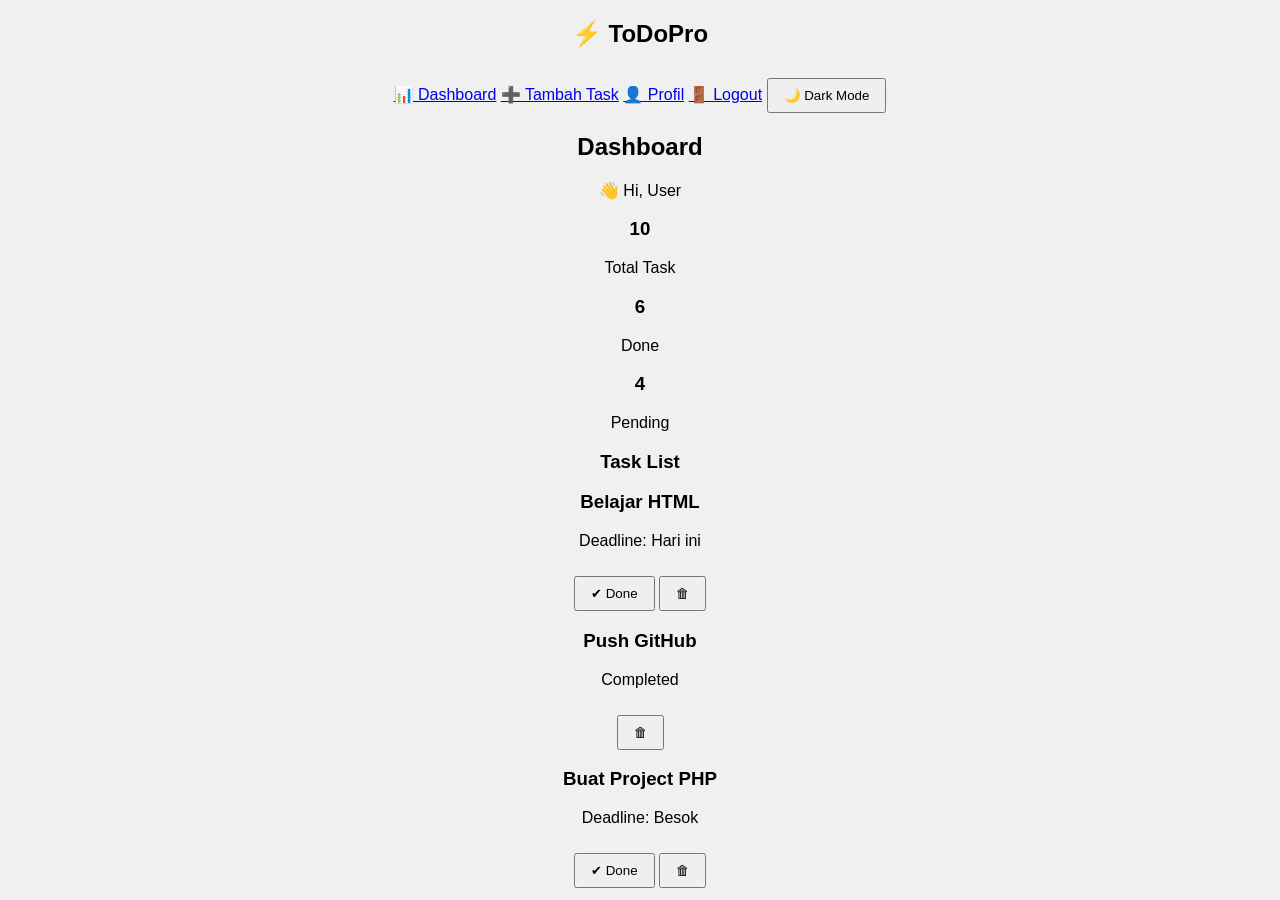
<file: dashboard.html>
<!DOCTYPE html>
<html>
<head>
  <link rel="stylesheet" href="style.css">
  <title>Pro Dashboard</title>
</head>
<body>

<div class="layout">

  <!-- SIDEBAR -->
  <div class="sidebar">
    <h2>⚡ ToDoPro</h2>

    <a href="#">📊 Dashboard</a>
    <a href="#">➕ Tambah Task</a>
    <a href="#">👤 Profil</a>
    <a href="#">🚪 Logout</a>

    <button class="dark-btn" onclick="toggleDark()">🌙 Dark Mode</button>
  </div>

  <!-- MAIN -->
  <div class="main">

    <!-- TOPBAR -->
    <div class="topbar">
      <h2>Dashboard</h2>
      <div class="user">👋 Hi, User</div>
    </div>

    <!-- STATS -->
    <div class="stats">

      <div class="card stat">
        <h3>10</h3>
        <p>Total Task</p>
      </div>

      <div class="card stat green">
        <h3>6</h3>
        <p>Done</p>
      </div>

      <div class="card stat orange">
        <h3>4</h3>
        <p>Pending</p>
      </div>

    </div>

    <!-- TASKS -->
    <h3>Task List</h3>

    <div class="task-grid">

      <div class="task-card pending">
        <h3>Belajar HTML</h3>
        <p>Deadline: Hari ini</p>
        <div class="actions">
          <button class="done">✔ Done</button>
          <button class="delete">🗑</button>
        </div>
      </div>

      <div class="task-card done">
        <h3>Push GitHub</h3>
        <p>Completed</p>
        <div class="actions">
          <button class="delete">🗑</button>
        </div>
      </div>

      <div class="task-card pending">
        <h3>Buat Project PHP</h3>
        <p>Deadline: Besok</p>
        <div class="actions">
          <button class="done">✔ Done</button>
          <button class="delete">🗑</button>
        </div>
      </div>

    </div>

  </div>
</div>

<script>
function toggleDark(){
  document.body.classList.toggle("dark");
}
</script>

</body>
</html>
</file>
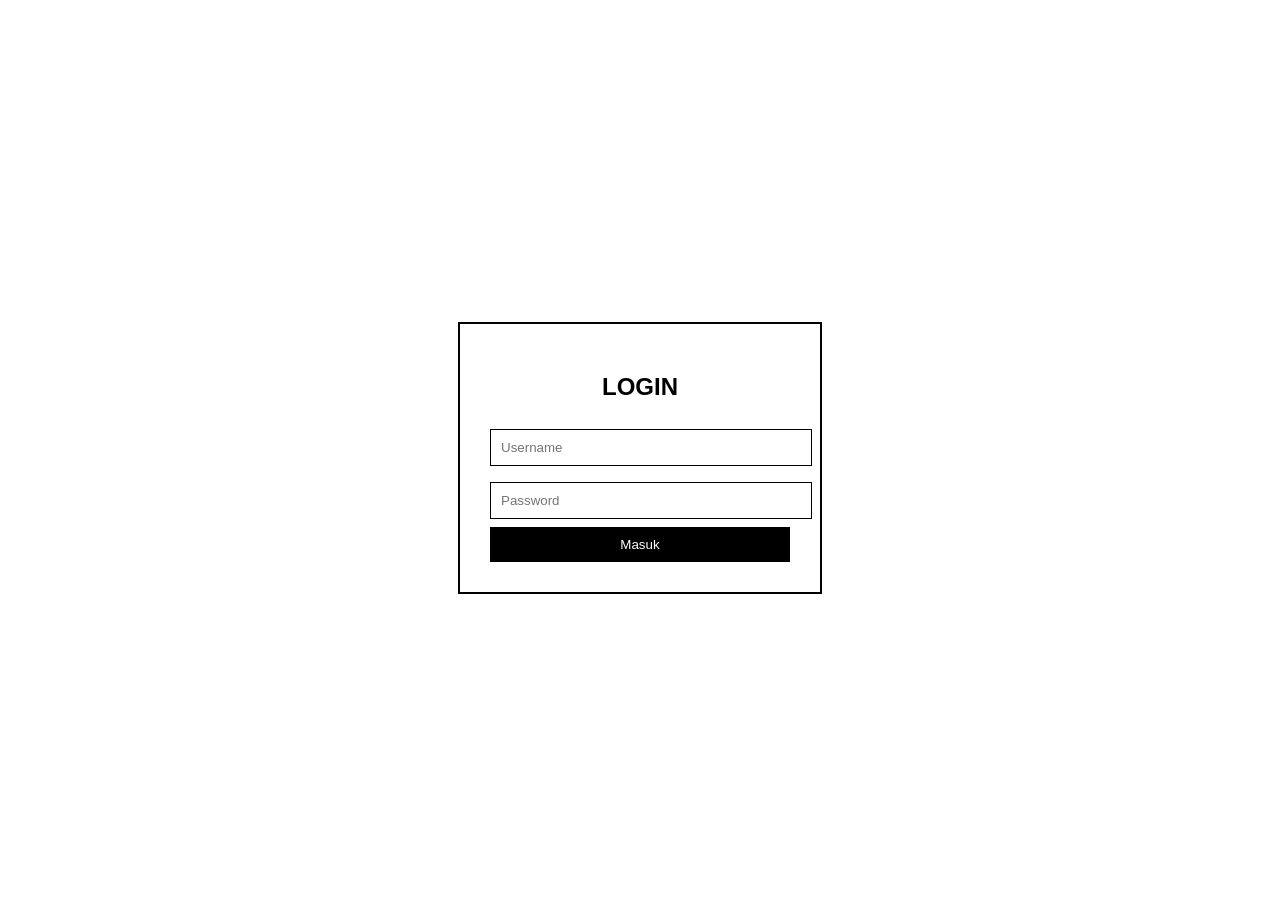
<file: index2.html>
<!DOCTYPE html>
<html lang="id">
<head>
    <meta charset="UTF-8">
    <title>Login - To Do List</title>
    <style>
        body {
            font-family: Arial, sans-serif;
            background: #ffffff;
            display: flex;
            justify-content: center;
            align-items: center;
            height: 100vh;
        }

        .login-box {
            border: 2px solid black;
            padding: 30px;
            width: 300px;
            text-align: center;
        }

        h2 {
            margin-bottom: 20px;
            color: black;
        }

        input {
            width: 100%;
            padding: 10px;
            margin: 8px 0;
            border: 1px solid black;
        }

        button {
            width: 100%;
            padding: 10px;
            background: black;
            color: white;
            border: none;
            cursor: pointer;
        }

        button:hover {
            background: #333;
        }
    </style>
</head>
<body>

<div class="login-box">
    <h2>LOGIN</h2>

    <form action="dashboard.html">
        <input type="text" placeholder="Username" required>
        <input type="password" placeholder="Password" required>

        <button type="submit">Masuk</button>
    </form>
</div>

</body>
</html>
</file>
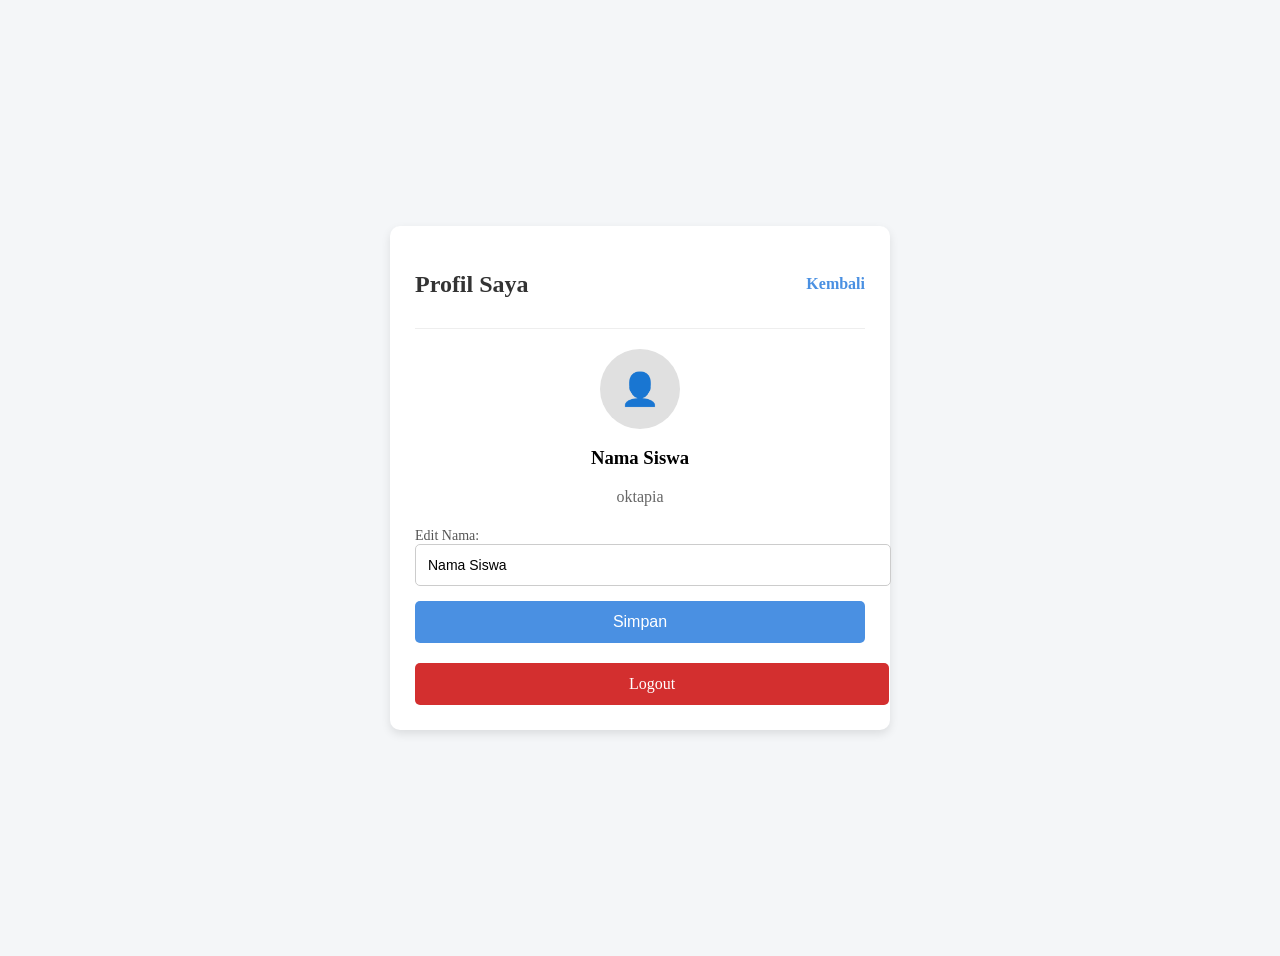
<file: profile.html>
<!DOCTYPE html>
<html lang="id">
<head>
    <meta charset="UTF-8">
    <meta name="viewport" content="width=device-width, initial-scale=1.0">
    <title>Profil</title>
    <link rel="stylesheet" href="style2.css">
</head>
<body>
    <div class="container">
        <div class="nav">
            <h2>Profil Saya</h2>
            <a href="dashboard.html"> Kembali</a>
        </div>

        <div class="profile-box">
            <div class="avatar">👤</div>
            <h3>Nama Siswa</h3>
            <p style="color:#666; margin-bottom:20px;">oktapia</p>

            
            <div style="text-align:left; margin-bottom:20px;">
                <label style="font-size:14px; color:#555;">Edit Nama:</label>
                <input type="text" value="Nama Siswa">
                <button class="btn">Simpan</button>
            </div>

            <a href="login.html" class="btn" style="background:#d32f2f;">Logout</a>
        </div>
    </div>
</body>
</html>
</file>
<file: style.css>
body {
  font-family: Arial;
  background: #f0f0f0;
  text-align: center;
}

.container {
  background: white;
  padding: 20px;
  margin: 50px auto;
  width: 300px;
  border-radius: 10px;
}

input {
  display: block;
  margin: 10px auto;
  padding: 8px;
  width: 80%;
}

button {
  padding: 8px 15px;
  margin-top: 10px;
  cursor: pointer;
}

li {
  list-style: none;
  margin: 10px;
  background: #eee;
  padding: 8px;
}
</file>
<file: style2.css>
{
    margin: 0;
    padding: 0;
    box-sizing: border-box;
    font-family: Arial, sans-serif;
}

body {
    background-color: #f4f6f8;
    display: flex;
    justify-content: center;
    align-items: center;
    min-height: 100vh;
    padding: 20px;
}


.container {
    background: white;
    padding: 25px;
    border-radius: 10px;
    box-shadow: 0 4px 10px rgba(0,0,0,0.1);
    width: 100%;
    max-width: 450px;
}


h1, h2 {
    text-align: center;
    margin-bottom: 20px;
    color: #333;
}


input {
    width: 100%;
    padding: 12px;
    margin-bottom: 15px;
    border: 1px solid #ccc;
    border-radius: 5px;
    font-size: 14px;
}


.btn {
    width: 100%;
    padding: 12px;
    background-color: #4a90e2;
    color: white;
    border: none;
    border-radius: 5px;
    cursor: pointer;
    font-size: 16px;
    text-decoration: none;
    display: block;
    text-align: center;
}
.btn:hover { background-color: #357abd; }


.nav {
    display: flex;
    justify-content: space-between;
    align-items: center;
    margin-bottom: 20px;
    padding-bottom: 10px;
    border-bottom: 1px solid #eee;
}
.nav a {
    text-decoration: none;
    color: #4a90e2;
    font-weight: bold;
}


.task-item {
    background: #f9f9f9;
    padding: 15px;
    border-radius: 8px;
    margin-bottom: 10px;
    display: flex;
    justify-content: space-between;
    align-items: center;
}
.task-info h3 { font-size: 15px; margin-bottom: 5px; }
.deadline {
    font-size: 12px;
    color: #d32f2f;
    background: #ffebee;
    padding: 3px 8px;
    border-radius: 4px;
}
.delete-btn {
    color: #d32f2f;
    text-decoration: none;
    font-weight: bold;
    font-size: 14px;
}


.add-btn {
    position: fixed;
    bottom: 30px;
    right: 30px;
    background: #4a90e2;
    color: white;
    width: 50px;
    height: 50px;
    border-radius: 50%;
    display: flex;
    justify-content: center;
    align-items: center;
    font-size: 24px;
    text-decoration: none;
    box-shadow: 0 4px 8px rgba(0,0,0,0.2);
}


.profile-box { text-align: center; }
.avatar {
    width: 80px;
    height: 80px;
    background: #e0e0e0;
    border-radius: 50%;
    margin: 0 auto 15px;
    display: flex;
    justify-content: center;
    align-items: center;
    font-size: 32px;
}
</file>
